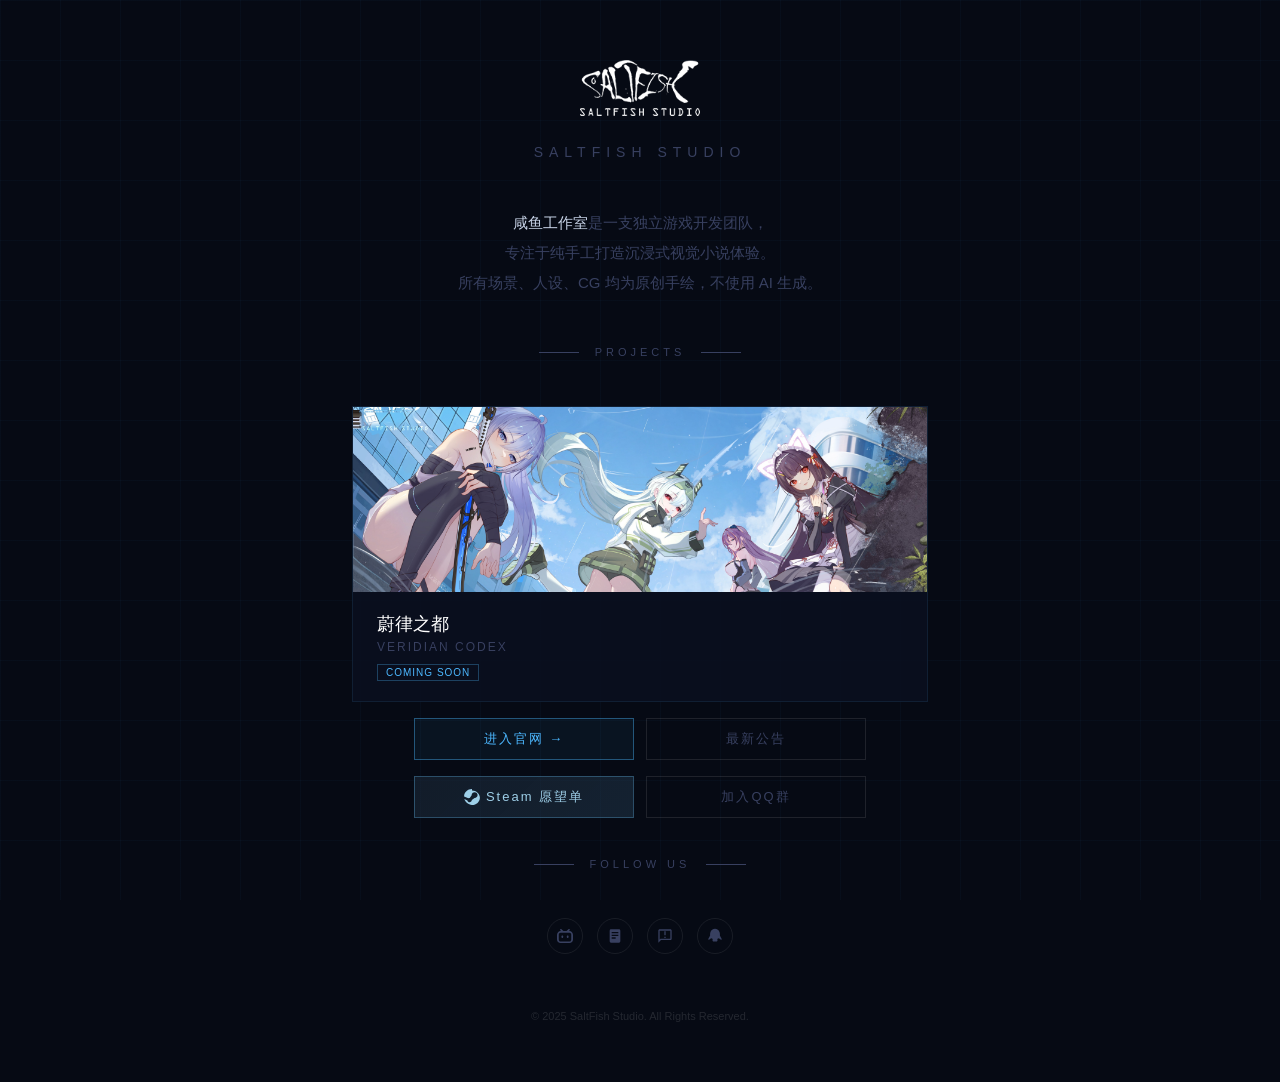
<file: index.html>
<!DOCTYPE html>
<html lang="zh-CN">
<head>
  <meta charset="UTF-8">
  <meta name="viewport" content="width=device-width, initial-scale=1.0">
  <title>SaltFish Studio — 咸鱼工作室</title>
  <meta name="description" content="SaltFish Studio 咸鱼工作室 — 独立游戏开发团队，专注手工打造沉浸式视觉小说体验。">
  <link rel="icon" type="image/x-icon" href="veridian-codex/favicon.ico">
  <link rel="icon" type="image/png" sizes="192x192" href="veridian-codex/img/icon-192.png">
  <style>
    *, *::before, *::after { margin: 0; padding: 0; box-sizing: border-box; }
    :root {
      --bg: #060a14;
      --blue: #4db8ff;
      --purple: #9b7aff;
      --text: #c8d4e8;
      --dim: #384060;
    }
    body {
      font-family: -apple-system, 'PingFang SC', 'Microsoft YaHei', sans-serif;
      background: var(--bg); color: var(--text);
      min-height: 100vh; display: flex; flex-direction: column;
      align-items: center; justify-content: center;
      overflow-x: hidden;
    }

    /* Background grid */
    body::before {
      content: ''; position: fixed; inset: 0; z-index: 0;
      background-image:
        linear-gradient(rgba(77,184,255,0.03) 1px, transparent 1px),
        linear-gradient(90deg, rgba(77,184,255,0.03) 1px, transparent 1px);
      background-size: 60px 60px;
    }

    .container {
      position: relative; z-index: 1;
      max-width: 640px; width: 100%; padding: 60px 32px;
      text-align: center;
    }

    /* Logo */
    .logo {
      width: 120px; margin-bottom: 24px; opacity: 0.8;
      filter: brightness(0) invert(1);
      animation: fadeIn 1s ease both;
    }
    .studio-name {
      font-size: 14px; letter-spacing: 6px; color: var(--dim);
      margin-bottom: 48px; text-transform: uppercase;
      animation: fadeIn 1s ease 0.2s both;
    }

    /* Intro */
    .intro {
      font-size: 15px; line-height: 2; color: var(--dim);
      margin-bottom: 48px;
      animation: fadeIn 1s ease 0.4s both;
    }
    .intro strong { color: var(--text); font-weight: 400; }

    /* Divider */
    .divider {
      display: flex; align-items: center; justify-content: center;
      gap: 16px; margin-bottom: 48px;
      animation: fadeIn 1s ease 0.5s both;
    }
    .divider::before, .divider::after {
      content: ''; width: 40px; height: 1px; background: var(--dim);
    }
    .divider span {
      font-size: 11px; letter-spacing: 4px; color: var(--dim);
    }

    /* Game Card */
    .game-card {
      display: block; text-decoration: none; color: inherit;
      border: 1px solid rgba(77,184,255,0.1);
      background: rgba(10,16,32,0.8);
      overflow: hidden; transition: all 0.5s cubic-bezier(.23,1,.32,1);
      animation: slideUp 0.8s ease 0.6s both;
    }
    .game-card:hover {
      border-color: rgba(77,184,255,0.3);
      transform: translateY(-4px);
      box-shadow: 0 16px 48px rgba(77,184,255,0.08);
    }
    .game-card img {
      width: 100%; display: block;
      transition: transform 4s cubic-bezier(.23,1,.32,1);
    }
    .game-card:hover img { transform: scale(1.03); }
    .game-card-info { padding: 20px 24px; text-align: left; }
    .game-card-title {
      font-size: 18px; color: #fff; margin-bottom: 4px;
    }
    .game-card-sub {
      font-size: 12px; color: var(--dim); letter-spacing: 2px;
    }
    .game-card-tag {
      display: inline-block; font-size: 10px;
      padding: 2px 8px; margin-top: 10px;
      border: 1px solid rgba(77,184,255,0.3); color: var(--blue);
      letter-spacing: 1px;
    }

    /* CTA Buttons */
    .cta-row {
      display: flex; gap: 12px; justify-content: center; margin-top: 16px;
      animation: slideUp 0.8s ease 0.7s both;
    }
    .cta-row:first-of-type { margin-top: 28px; }
    .cta {
      display: inline-flex; align-items: center; justify-content: center;
      padding: 11px 28px; font-size: 13px; letter-spacing: 2px;
      text-decoration: none; transition: all 0.35s;
      border: 1px solid rgba(77,184,255,0.4); color: var(--blue);
      background: rgba(77,184,255,0.06); flex: 1; max-width: 220px;
    }
    .cta:hover {
      background: rgba(77,184,255,0.15); border-color: var(--blue);
      transform: translateY(-2px); box-shadow: 0 6px 24px rgba(77,184,255,0.1);
    }
    .cta-alt {
      border-color: rgba(255,255,255,0.1); color: var(--dim);
      background: transparent;
    }
    .cta-alt:hover {
      border-color: rgba(255,255,255,0.25); color: var(--text);
      background: rgba(255,255,255,0.04); box-shadow: none;
    }
    .cta-steam {
      border-color: rgba(102,192,244,0.3); color: #9ecfe8;
      background: linear-gradient(135deg, rgba(27,40,56,0.6), rgba(42,71,94,0.4));
    }
    .cta-steam:hover {
      background: linear-gradient(135deg, rgba(42,71,94,0.8), rgba(61,107,142,0.5));
      border-color: rgba(102,192,244,0.5);
      box-shadow: 0 6px 24px rgba(102,192,244,0.08);
    }
    .div2 { margin-top: 40px; margin-bottom: 24px; }

    /* Social */
    .social {
      display: flex; gap: 14px; justify-content: center;
      margin-top: 48px;
      animation: fadeIn 1s ease 0.8s both;
    }
    .social a {
      display: flex; align-items: center; justify-content: center;
      width: 36px; height: 36px; border-radius: 50%;
      border: 1px solid rgba(255,255,255,0.08); color: var(--dim);
      transition: all 0.3s; text-decoration: none;
    }
    .social a:hover {
      color: var(--blue); border-color: var(--blue);
      background: rgba(77,184,255,0.06);
    }
    .social svg { width: 16px; height: 16px; }

    /* Footer */
    .foot {
      margin-top: 56px; font-size: 11px; color: rgba(255,255,255,0.12);
      animation: fadeIn 1s ease 1s both;
    }

    @keyframes fadeIn { from { opacity: 0; } to { opacity: 1; } }
    @keyframes slideUp { from { opacity: 0; transform: translateY(24px); } to { opacity: 1; transform: none; } }

    @media (max-width: 480px) {
      .container { padding: 40px 20px; }
      .logo { width: 90px; }
    }
  </style>
  <script defer src="https://cloud.umami.is/script.js" data-website-id="8d2fde6f-815b-46b8-82db-9ada420dfc8a"></script>
</head>
<body>
  <div class="container">
    <img class="logo" src="veridian-codex/img/brand_cropped.png" alt="SaltFish Studio">
    <p class="studio-name">SaltFish Studio</p>

    <p class="intro">
      <strong>咸鱼工作室</strong>是一支独立游戏开发团队，<br>
      专注于纯手工打造沉浸式视觉小说体验。<br>
      所有场景、人设、CG 均为原创手绘，不使用 AI 生成。
    </p>

    <div class="divider"><span>PROJECTS</span></div>

    <a class="game-card" href="veridian-codex/">
      <img src="veridian-codex/img/kv.jpg" alt="蔚律之都">
      <div class="game-card-info">
        <div class="game-card-title">蔚律之都</div>
        <div class="game-card-sub">VERIDIAN CODEX</div>
        <span class="game-card-tag">COMING SOON</span>
      </div>
    </a>

    <!-- CTA Buttons -->
    <div class="cta-row">
      <a class="cta" href="veridian-codex/">进入官网 →</a>
      <a class="cta cta-alt" href="https://www.xiaoheihe.cn/app/bbs/link/182042929" target="_blank">最新公告</a>
    </div>
    <div class="cta-row">
      <a class="cta cta-steam" href="#">
        <svg viewBox="0 0 256 259" fill="currentColor" style="width:16px;height:16px;margin-right:6px"><path d="M128 0C57.3 0 0 52.7 0 117.8c0 1.5 0 3 .1 4.5l68.8 28.4c5.9-4 13-6.4 20.7-6.4.7 0 1.4 0 2 .1l31-44.9v-.6c0-26.4 21.5-47.9 47.9-47.9s47.9 21.5 47.9 47.9-21.5 47.9-47.9 47.9h-1.1l-44.2 31.5c0 .5.1 1 .1 1.5 0 19.8-16.1 35.9-35.9 35.9-17.5 0-32.1-12.6-35.2-29.2L4.4 163.6C20.4 216.2 69.3 254.8 128 258.5v.1c70.7 0 128-52.7 128-117.8v-.5C256 75.7 198.7 23 128 23V0z"/></svg>
        Steam 愿望单
      </a>
      <a class="cta cta-alt" href="https://qm.qq.com/q/922187128" target="_blank">加入QQ群</a>
    </div>

    <div class="divider div2"><span>FOLLOW US</span></div>

    <div class="social">
      <a href="https://space.bilibili.com/3546577098508524" target="_blank" rel="noopener" title="Bilibili">
        <svg viewBox="0 0 24 24" fill="currentColor"><path d="M17.813 4.653h.854c1.51.054 2.769.578 3.773 1.574 1.004.995 1.524 2.249 1.56 3.76v7.36c-.036 1.51-.556 2.769-1.56 3.773s-2.262 1.524-3.773 1.56H5.333c-1.51-.036-2.769-.556-3.773-1.56S.036 18.858 0 17.347v-7.36c.036-1.511.556-2.765 1.56-3.76 1.004-.996 2.262-1.52 3.773-1.574h.774l-1.174-1.12a1.234 1.234 0 0 1-.373-.906c0-.356.124-.658.373-.907l.027-.027c.267-.249.573-.373.92-.373.347 0 .653.124.92.373L9.653 4.44c.071.071.134.142.187.213h4.267a.836.836 0 0 1 .16-.213l2.853-2.747c.267-.249.573-.373.92-.373.347 0 .662.151.929.4.267.249.391.551.391.907 0 .355-.124.657-.373.906zM5.333 7.24c-.746.018-1.373.276-1.88.773-.506.498-.769 1.13-.786 1.894v7.52c.017.764.28 1.395.786 1.893.507.498 1.134.756 1.88.773h13.334c.746-.017 1.373-.275 1.88-.773.506-.498.769-1.129.786-1.893v-7.52c-.017-.765-.28-1.396-.786-1.894-.507-.497-1.134-.755-1.88-.773zM8 11.107c.373 0 .684.124.933.373.25.249.383.569.4.96v1.173c-.017.391-.15.711-.4.96-.249.25-.56.374-.933.374s-.684-.125-.933-.374c-.25-.249-.383-.569-.4-.96V12.44c.017-.391.15-.711.4-.96.249-.249.56-.373.933-.373zm8 0c.373 0 .684.124.933.373.25.249.383.569.4.96v1.173c-.017.391-.15.711-.4.96-.249.25-.56.374-.933.374s-.684-.125-.933-.374c-.25-.249-.383-.569-.4-.96V12.44c.017-.391.15-.711.4-.96.249-.249.56-.373.933-.373z"/></svg>
      </a>
      <a href="https://www.xiaoheihe.cn/bbs/user_profile_share?user_id=fb9868a2b333&h_src=heyboxapp" target="_blank" rel="noopener" title="小黑盒">
        <svg viewBox="0 0 24 24" fill="currentColor"><path d="M6 2h12a2 2 0 0 1 2 2v16a2 2 0 0 1-2 2H6a2 2 0 0 1-2-2V4a2 2 0 0 1 2-2zm1 4v2h10V6H7zm0 4v2h10v-2H7zm0 4v2h6v-2H7z"/></svg>
      </a>
      <a href="https://www.xiaoheihe.cn/app/bbs/link/182042929" target="_blank" rel="noopener" title="最新公告">
        <svg viewBox="0 0 24 24" fill="currentColor"><path d="M20 2H4c-1.1 0-2 .9-2 2v18l4-4h14c1.1 0 2-.9 2-2V4c0-1.1-.9-2-2-2zm0 14H5.17L4 17.17V4h16v12zM11 5h2v6h-2zm0 8h2v2h-2z"/></svg>
      </a>
      <a href="https://qm.qq.com/q/922187128" target="_blank" rel="noopener" title="QQ群: 922187128">
        <svg viewBox="0 0 24 24" fill="currentColor"><path d="M21.395 15.035a39.548 39.548 0 0 0-1.51-2.691c-.198-.33-.399-.655-.6-.972a10.05 10.05 0 0 0-.399-5.117C17.95 3.24 15.143 1.2 12 1.2c-3.143 0-5.95 2.04-6.886 5.055a10.05 10.05 0 0 0-.399 5.117c-.201.317-.402.642-.6.972a39.548 39.548 0 0 0-1.51 2.691c-.786 1.5-.727 2.097-.54 2.382.39.593 1.59.143 2.836-.791a9.39 9.39 0 0 0 1.235-1.069c.758.398 1.598.694 2.49.873a4.56 4.56 0 0 0-.308 1.025C7.968 18.99 8.61 20.4 10.2 20.4h3.6c1.59 0 2.232-1.41 1.882-2.945a4.56 4.56 0 0 0-.308-1.025 8.653 8.653 0 0 0 2.49-.873 9.39 9.39 0 0 0 1.235 1.069c1.246.934 2.446 1.384 2.836.791.187-.285.246-.882-.54-2.382z"/></svg>
      </a>
    </div>

    <p class="foot">&copy; 2025 SaltFish Studio. All Rights Reserved.</p>
  </div>
</body>
</html>
</file>
